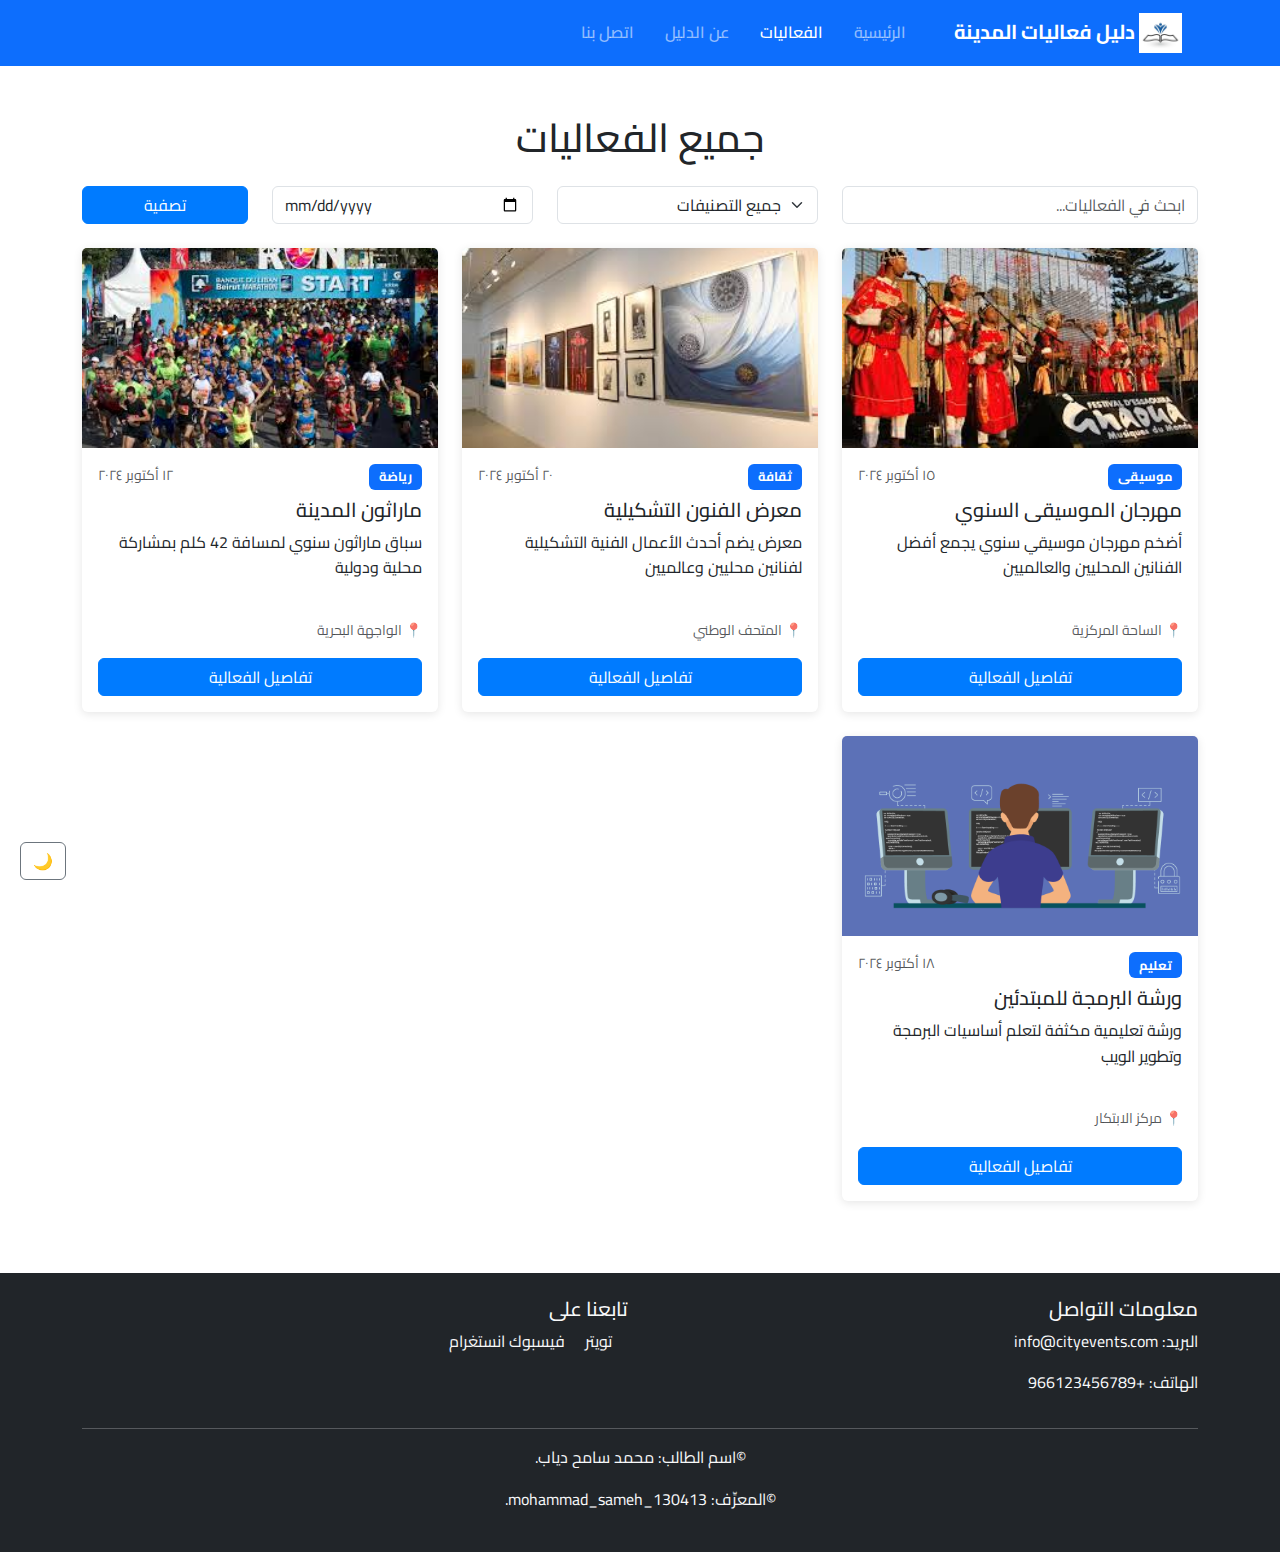
<file: index.html>
<!DOCTYPE html>
<html lang="ar" dir="rtl">
<head>
    <meta charset="UTF-8">
    <meta name="viewport" content="width=device-width, initial-scale=1.0">
    <title>الفعاليات - دليل فعاليات المدينة</title>
    <link href="https://cdn.jsdelivr.net/npm/bootstrap@5.3.0/dist/css/bootstrap.min.css" rel="stylesheet">
    <link href="https://fonts.googleapis.com/css2?family=Cairo:wght@400;600;700&display=swap" rel="stylesheet">
    <link href="assets/css/styles.css" rel="stylesheet">
</head>
<body>
    <!-- نفس الهيدر من index.html -->
    <nav class="navbar navbar-expand-lg navbar-dark bg-primary">
        <div class="container">
            <a class="navbar-brand" href="index.html">
                <img src="assets/img/logo.png" alt="شعار الدليل" height="40" class="d-inline-block align-text-top">
                دليل فعاليات المدينة
            </a>
            <button class="navbar-toggler" type="button" data-bs-toggle="collapse" data-bs-target="#navbarNav">
                <span class="navbar-toggler-icon"></span>
            </button>
            <div class="collapse navbar-collapse" id="navbarNav">
                <ul class="navbar-nav ms-auto">
                    <li class="nav-item"><a class="nav-link" href="index.html">الرئيسية</a></li>
                    <li class="nav-item"><a class="nav-link active" href="events.html">الفعاليات</a></li>
                    <li class="nav-item"><a class="nav-link" href="about.html">عن الدليل</a></li>
                    <li class="nav-item"><a class="nav-link" href="contact.html">اتصل بنا</a></li>
                </ul>
            </div>
        </div>
    </nav>

    <main class="container my-5">
        <h1 class="text-center mb-4">جميع الفعاليات</h1>
        
        <!-- شريط الفلترة -->
        <div class="row mb-4">
            <div class="col-md-4">
                <input type="text" id="searchInput" class="form-control" placeholder="ابحث في الفعاليات...">
            </div>
            <div class="col-md-3">
                <select id="categoryFilter" class="form-select">
                    <option value="">جميع التصنيفات</option>
                    <option value="ثقافة">ثقافة</option>
                    <option value="رياضة">رياضة</option>
                    <option value="موسيقى">موسيقى</option>
                    <option value="تعليم">تعليم</option>
                </select>
            </div>
            <div class="col-md-3">
                <input type="date" id="dateFilter" class="form-control">
            </div>
            <div class="col-md-2">
                <button id="filterBtn" class="btn btn-primary w-100">تصفية</button>
            </div>
        </div>

        <!-- قائمة الفعاليات -->
        <div class="row" id="allEvents">
            <!-- سيتم تعبئتها بالجافاسكريبت -->
        </div>
    </main>

    <!-- نفس الفوتر من index.html -->
    <footer class="bg-dark text-light py-4">
        <div class="container">
            <div class="row">
                <div class="col-md-6">
                    <h5>معلومات التواصل</h5>
                    <p>البريد: info@cityevents.com</p>
                    <p>الهاتف: +966123456789</p>
                </div>
                <div class="col-md-6 text-md-end">
                    <h5>تابعنا على</h5>
                    <div class="social-links">
                        <a href="#" class="text-light me-3">تويتر</a>
                        <a href="#" class="text-light me-3">فيسبوك</a>
                        <a href="#" class="text-light">انستغرام</a>
                    </div>
                </div>
            </div>
            <hr>
            <div class="text-center">
                <p>&copy;اسم الطالب: محمد سامح دياب.</p>
				<p>&copy;المعرِّف: mohammad_sameh_130413.</p>
            </div>
        </div>
    </footer>

    <script src="https://cdn.jsdelivr.net/npm/bootstrap@5.3.0/dist/js/bootstrap.bundle.min.js"></script>
    <script src="assets/js/main.js"></script>
</body>
</html>
</file>
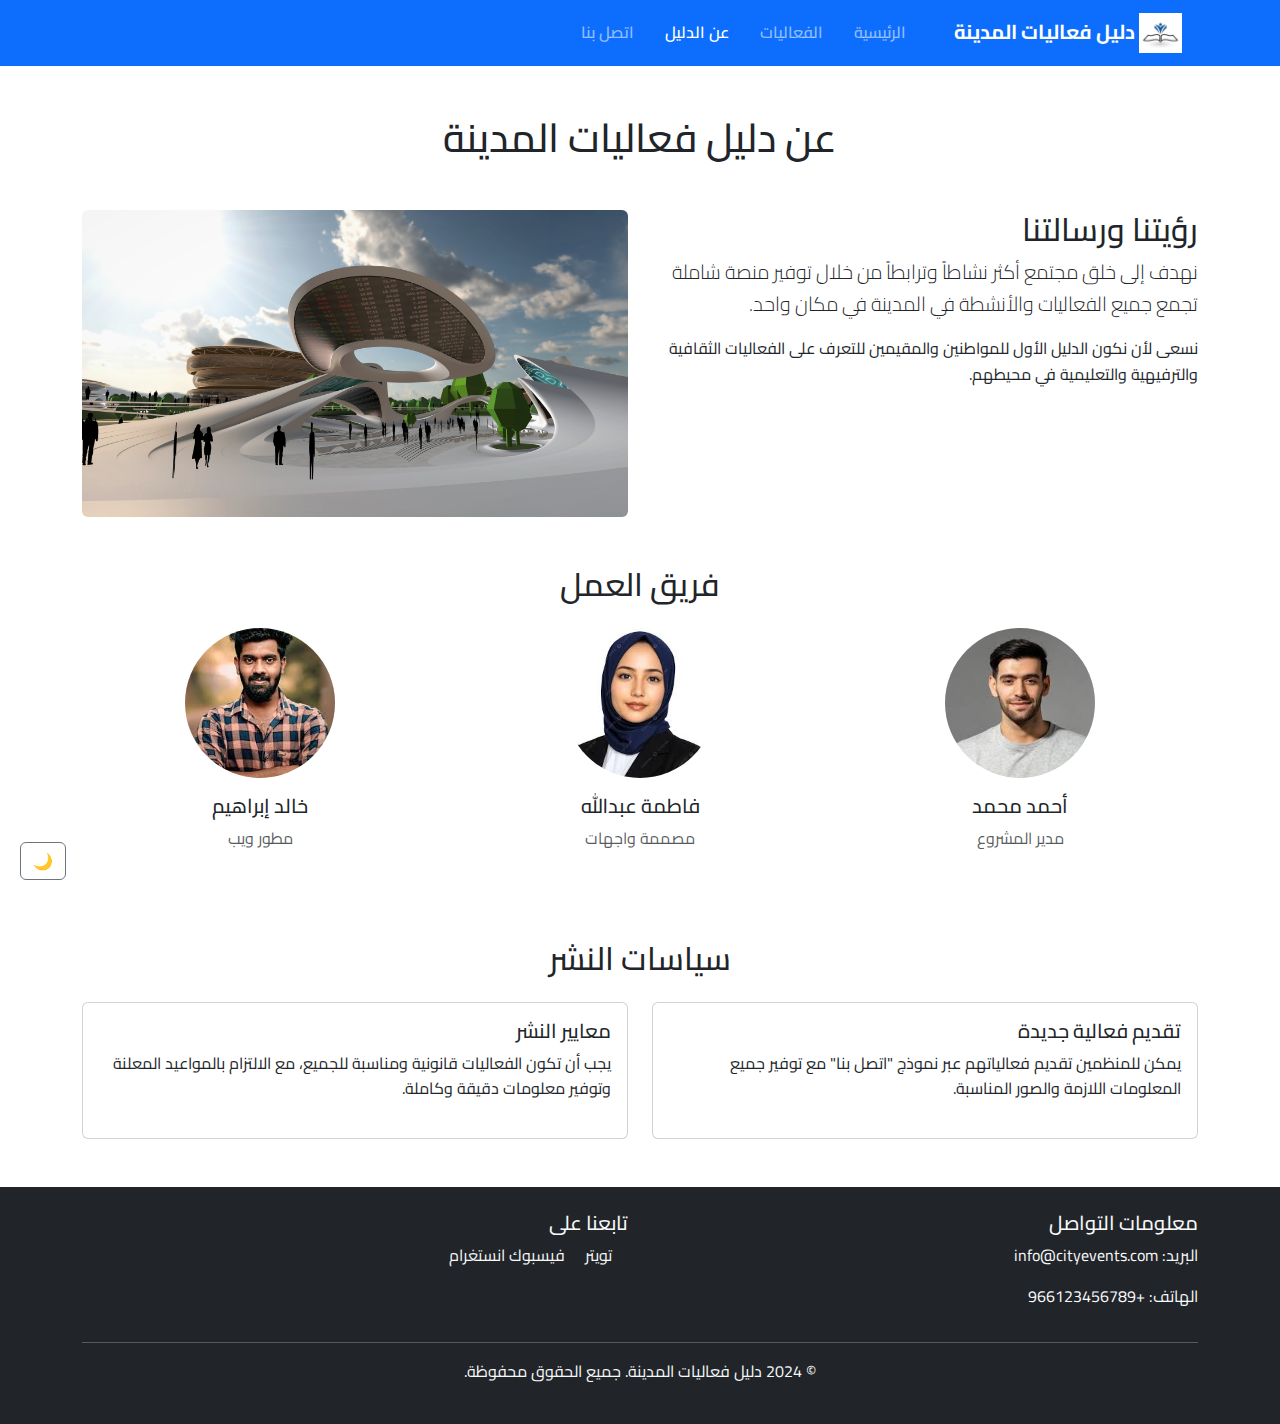
<file: about.html>
<!DOCTYPE html>
<html lang="ar" dir="rtl">
<head>
    <meta charset="UTF-8">
    <meta name="viewport" content="width=device-width, initial-scale=1.0">
    <title>عن الدليل - دليل فعاليات المدينة</title>
    <link href="https://cdn.jsdelivr.net/npm/bootstrap@5.3.0/dist/css/bootstrap.min.css" rel="stylesheet">
    <link href="https://fonts.googleapis.com/css2?family=Cairo:wght@400;600;700&display=swap" rel="stylesheet">
    <link href="assets/css/styles.css" rel="stylesheet">
</head>
<body>
    <!-- نفس الهيدر -->
    <nav class="navbar navbar-expand-lg navbar-dark bg-primary">
        <div class="container">
            <a class="navbar-brand" href="index.html">
                <img src="assets/img/logo.png" alt="شعار الدليل" height="40" class="d-inline-block align-text-top">
                دليل فعاليات المدينة
            </a>
            <button class="navbar-toggler" type="button" data-bs-toggle="collapse" data-bs-target="#navbarNav">
                <span class="navbar-toggler-icon"></span>
            </button>
            <div class="collapse navbar-collapse" id="navbarNav">
                <ul class="navbar-nav ms-auto">
                    <li class="nav-item"><a class="nav-link" href="index.html">الرئيسية</a></li>
                    <li class="nav-item"><a class="nav-link" href="events.html">الفعاليات</a></li>
                    <li class="nav-item"><a class="nav-link active" href="about.html">عن الدليل</a></li>
                    <li class="nav-item"><a class="nav-link" href="contact.html">اتصل بنا</a></li>
                </ul>
            </div>
        </div>
    </nav>

    <main class="container my-5">
        <h1 class="text-center mb-5">عن دليل فعاليات المدينة</h1>
        
        <!-- نبذة عن الدليل -->
        <section class="mb-5">
            <div class="row">
                <div class="col-lg-6">
                    <h2>رؤيتنا ورسالتنا</h2>
                    <p class="lead">
                        نهدف إلى خلق مجتمع أكثر نشاطاً وترابطاً من خلال توفير منصة شاملة 
                        تجمع جميع الفعاليات والأنشطة في المدينة في مكان واحد.
                    </p>
                    <p>
                        نسعى لأن نكون الدليل الأول للمواطنين والمقيمين للتعرف على الفعاليات 
                        الثقافية والترفيهية والتعليمية في محيطهم.
                    </p>
                </div>
                <div class="col-lg-6">
                    <img src="assets/img/about.jpg" class="img-fluid rounded" alt="عن الدليل">
                </div>
            </div>
        </section>

        <!-- فريق العمل -->
        <section class="mb-5">
            <h2 class="text-center mb-4">فريق العمل</h2>
            <div class="row text-center">
                <div class="col-md-4 mb-4">
                    <img src="assets/img/team/member1.jpg" class="rounded-circle team-img mb-3" alt="عضو الفريق">
                    <h5>أحمد محمد</h5>
                    <p class="text-muted">مدير المشروع</p>
                </div>
                <div class="col-md-4 mb-4">
                    <img src="assets/img/team/member2.jpg" class="rounded-circle team-img mb-3" alt="عضو الفريق">
                    <h5>فاطمة عبدالله</h5>
                    <p class="text-muted">مصممة واجهات</p>
                </div>
                <div class="col-md-4 mb-4">
                    <img src="assets/img/team/member3.jpg" class="rounded-circle team-img mb-3" alt="عضو الفريق">
                    <h5>خالد إبراهيم</h5>
                    <p class="text-muted">مطور ويب</p>
                </div>
            </div>
        </section>

        <!-- سياسات النشر -->
        <section class="mb-5">
            <h2 class="text-center mb-4">سياسات النشر</h2>
            <div class="row">
                <div class="col-md-6">
                    <div class="card h-100">
                        <div class="card-body">
                            <h5 class="card-title">تقديم فعالية جديدة</h5>
                            <p class="card-text">
                                يمكن للمنظمين تقديم فعالياتهم عبر نموذج "اتصل بنا" مع توفير 
                                جميع المعلومات اللازمة والصور المناسبة.
                            </p>
                        </div>
                    </div>
                </div>
                <div class="col-md-6">
                    <div class="card h-100">
                        <div class="card-body">
                            <h5 class="card-title">معايير النشر</h5>
                            <p class="card-text">
                                يجب أن تكون الفعاليات قانونية ومناسبة للجميع، مع الالتزام 
                                بالمواعيد المعلنة وتوفير معلومات دقيقة وكاملة.
                            </p>
                        </div>
                    </div>
                </div>
            </div>
        </section>
    </main>

    <!-- نفس الفوتر -->
    <footer class="bg-dark text-light py-4">
        <div class="container">
            <div class="row">
                <div class="col-md-6">
                    <h5>معلومات التواصل</h5>
                    <p>البريد: info@cityevents.com</p>
                    <p>الهاتف: +966123456789</p>
                </div>
                <div class="col-md-6 text-md-end">
                    <h5>تابعنا على</h5>
                    <div class="social-links">
                        <a href="#" class="text-light me-3">تويتر</a>
                        <a href="#" class="text-light me-3">فيسبوك</a>
                        <a href="#" class="text-light">انستغرام</a>
                    </div>
                </div>
            </div>
            <hr>
            <div class="text-center">
                <p>&copy; 2024 دليل فعاليات المدينة. جميع الحقوق محفوظة.</p>
            </div>
        </div>
    </footer>

    <script src="https://cdn.jsdelivr.net/npm/bootstrap@5.3.0/dist/js/bootstrap.bundle.min.js"></script>
    <script src="assets/js/main.js"></script>
</body>
</html>
</file>
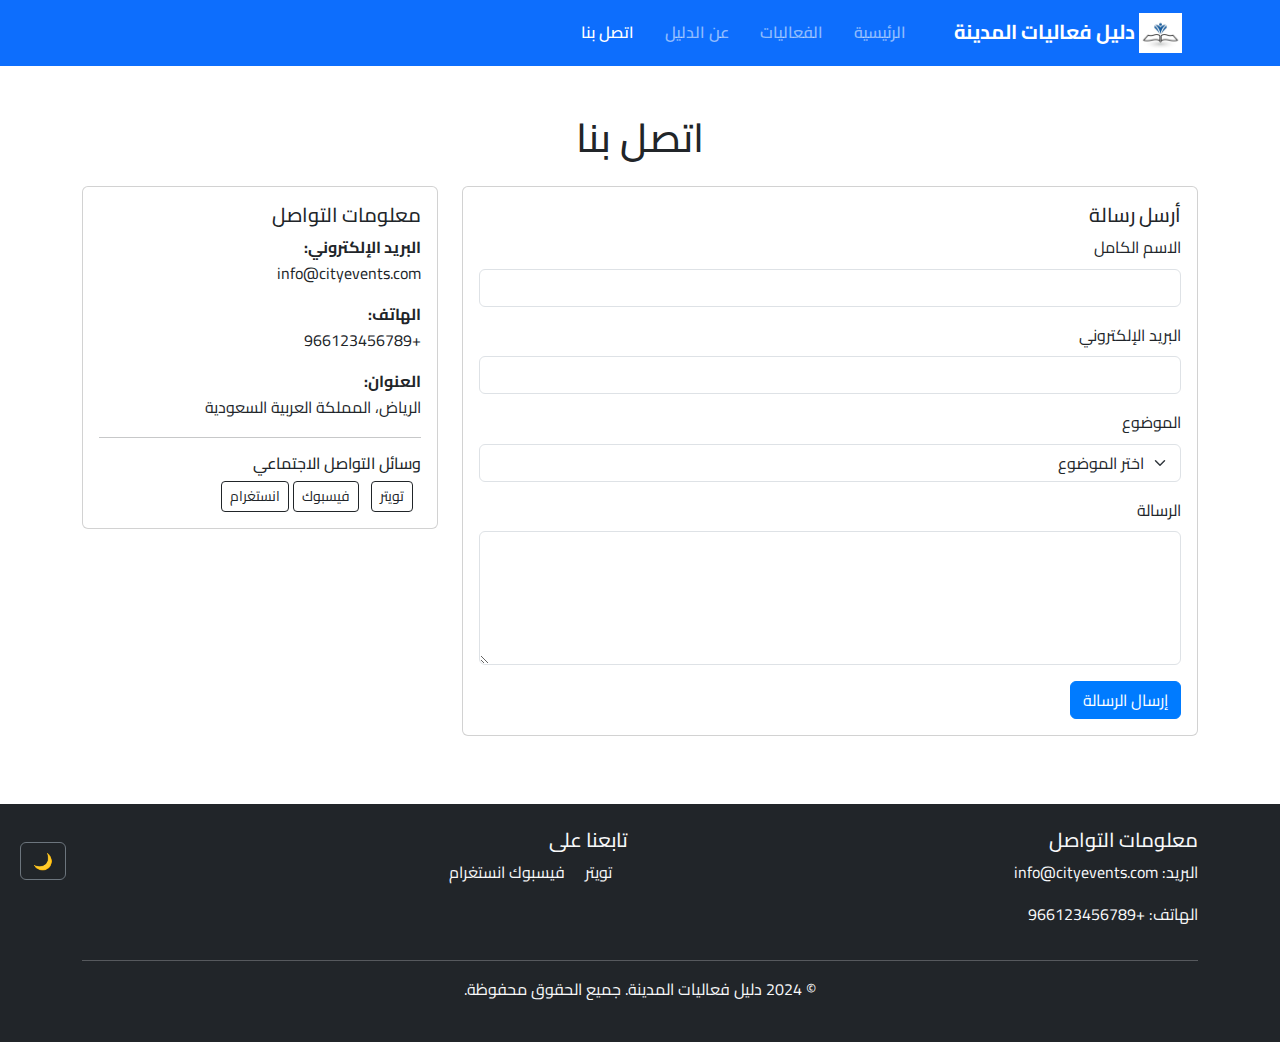
<file: contact.html>
<!DOCTYPE html>
<html lang="ar" dir="rtl">
<head>
    <meta charset="UTF-8">
    <meta name="viewport" content="width=device-width, initial-scale=1.0">
    <title>اتصل بنا - دليل فعاليات المدينة</title>
    <link href="https://cdn.jsdelivr.net/npm/bootstrap@5.3.0/dist/css/bootstrap.min.css" rel="stylesheet">
    <link href="https://fonts.googleapis.com/css2?family=Cairo:wght@400;600;700&display=swap" rel="stylesheet">
    <link href="assets/css/styles.css" rel="stylesheet">
</head>
<body>
    <!-- نفس الهيدر -->
    <nav class="navbar navbar-expand-lg navbar-dark bg-primary">
        <div class="container">
            <a class="navbar-brand" href="index.html">
                <img src="assets/img/logo.png" alt="شعار الدليل" height="40" class="d-inline-block align-text-top">
                دليل فعاليات المدينة
            </a>
            <button class="navbar-toggler" type="button" data-bs-toggle="collapse" data-bs-target="#navbarNav">
                <span class="navbar-toggler-icon"></span>
            </button>
            <div class="collapse navbar-collapse" id="navbarNav">
                <ul class="navbar-nav ms-auto">
                    <li class="nav-item"><a class="nav-link" href="index.html">الرئيسية</a></li>
                    <li class="nav-item"><a class="nav-link" href="events.html">الفعاليات</a></li>
                    <li class="nav-item"><a class="nav-link" href="about.html">عن الدليل</a></li>
                    <li class="nav-item"><a class="nav-link active" href="contact.html">اتصل بنا</a></li>
                </ul>
            </div>
        </div>
    </nav>

    <main class="container my-5">
        <h1 class="text-center mb-4">اتصل بنا</h1>
        
        <div class="row">
            <div class="col-lg-8">
                <!-- نموذج الاتصال -->
                <div class="card">
                    <div class="card-body">
                        <h5 class="card-title">أرسل رسالة</h5>
                        <form id="contactForm">
                            <div class="mb-3">
                                <label for="name" class="form-label">الاسم الكامل</label>
                                <input type="text" class="form-control" id="name" required>
                                <div class="invalid-feedback">يرجى إدخال الاسم</div>
                            </div>
                            <div class="mb-3">
                                <label for="email" class="form-label">البريد الإلكتروني</label>
                                <input type="email" class="form-control" id="email" required>
                                <div class="invalid-feedback">يرجى إدخال بريد إلكتروني صحيح</div>
                            </div>
                            <div class="mb-3">
                                <label for="subject" class="form-label">الموضوع</label>
                                <select class="form-select" id="subject" required>
                                    <option value="">اختر الموضوع</option>
                                    <option value="مقترح فعالية">مقترح فعالية</option>
                                    <option value="استفسار">استفسار</option>
                                    <option value="شكوى">شكوى</option>
                                    <option value="اقتراح">اقتراح</option>
                                </select>
                            </div>
                            <div class="mb-3">
                                <label for="message" class="form-label">الرسالة</label>
                                <textarea class="form-control" id="message" rows="5" required></textarea>
                                <div class="invalid-feedback">يرجى كتابة الرسالة</div>
                            </div>
                            <button type="submit" class="btn btn-primary">إرسال الرسالة</button>
                        </form>
                    </div>
                </div>
            </div>
            
            <div class="col-lg-4">
                <!-- معلومات التواصل -->
                <div class="card">
                    <div class="card-body">
                        <h5 class="card-title">معلومات التواصل</h5>
                        <div class="contact-info">
                            <p><strong>البريد الإلكتروني:</strong><br>info@cityevents.com</p>
                            <p><strong>الهاتف:</strong><br>+966123456789</p>
                            <p><strong>العنوان:</strong><br>الرياض، المملكة العربية السعودية</p>
                        </div>
                        <hr>
                        <h6>وسائل التواصل الاجتماعي</h6>
                        <div class="social-links">
                            <a href="#" class="btn btn-outline-dark btn-sm me-2">تويتر</a>
                            <a href="#" class="btn btn-outline-dark btn-sm me-2">فيسبوك</a>
                            <a href="#" class="btn btn-outline-dark btn-sm">انستغرام</a>
                        </div>
                    </div>
                </div>
            </div>
        </div>
    </main>

    <!-- نفس الفوتر -->
    <footer class="bg-dark text-light py-4">
        <div class="container">
            <div class="row">
                <div class="col-md-6">
                    <h5>معلومات التواصل</h5>
                    <p>البريد: info@cityevents.com</p>
                    <p>الهاتف: +966123456789</p>
                </div>
                <div class="col-md-6 text-md-end">
                    <h5>تابعنا على</h5>
                    <div class="social-links">
                        <a href="#" class="text-light me-3">تويتر</a>
                        <a href="#" class="text-light me-3">فيسبوك</a>
                        <a href="#" class="text-light">انستغرام</a>
                    </div>
                </div>
            </div>
            <hr>
            <div class="text-center">
                <p>&copy; 2024 دليل فعاليات المدينة. جميع الحقوق محفوظة.</p>
            </div>
        </div>
    </footer>

    <script src="https://cdn.jsdelivr.net/npm/bootstrap@5.3.0/dist/js/bootstrap.bundle.min.js"></script>
    <script src="assets/js/main.js"></script>
</body>
</html>
</file>
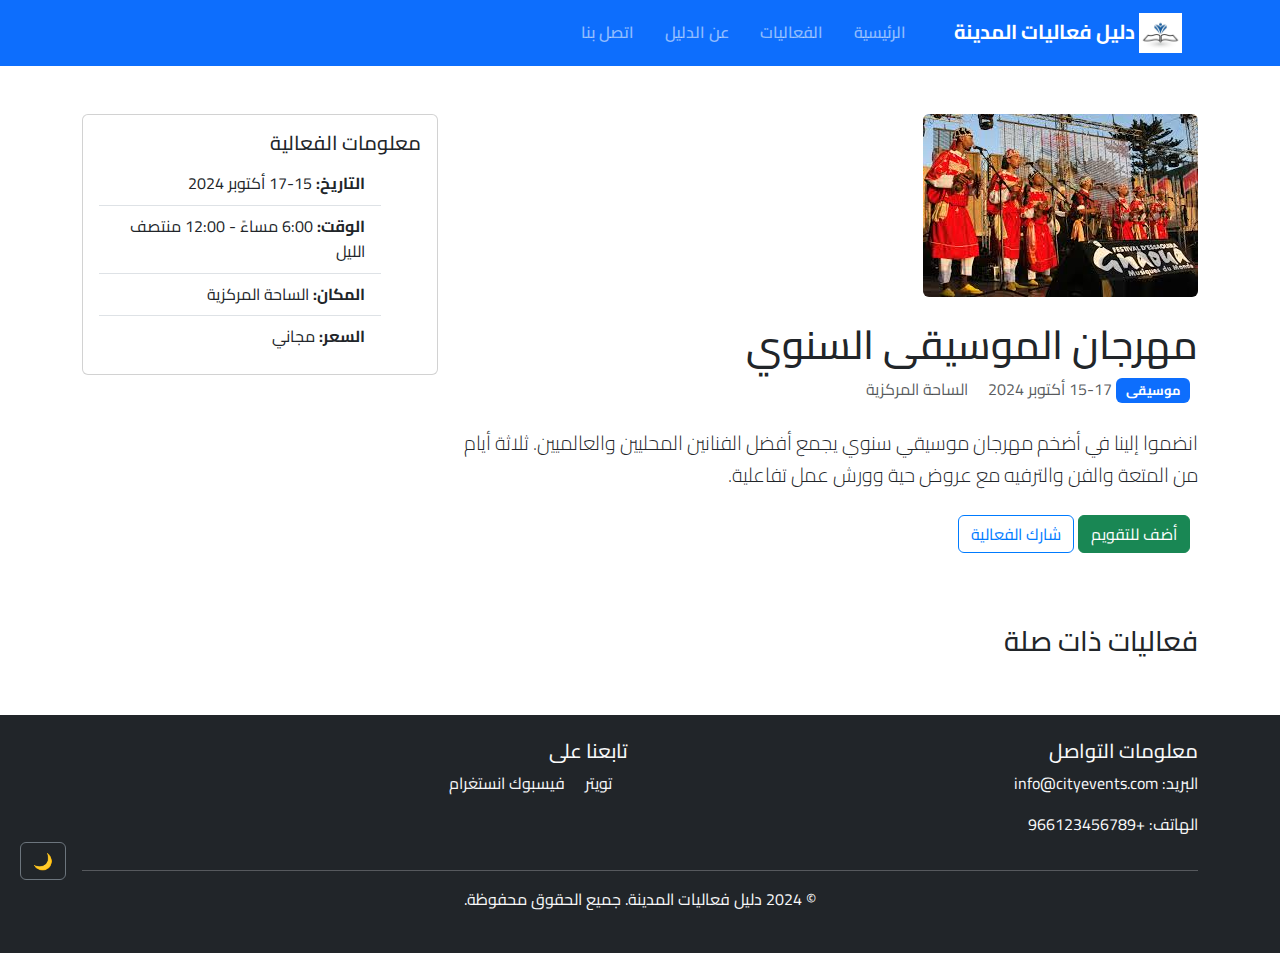
<file: event.html>
<!DOCTYPE html>
<html lang="ar" dir="rtl">
<head>
    <meta charset="UTF-8">
    <meta name="viewport" content="width=device-width, initial-scale=1.0">
    <title>تفاصيل الفعالية - دليل فعاليات المدينة</title>
    <link href="https://cdn.jsdelivr.net/npm/bootstrap@5.3.0/dist/css/bootstrap.min.css" rel="stylesheet">
    <link href="https://fonts.googleapis.com/css2?family=Cairo:wght@400;600;700&display=swap" rel="stylesheet">
    <link href="assets/css/styles.css" rel="stylesheet">
</head>
<body>
    <!-- نفس الهيدر -->
    <nav class="navbar navbar-expand-lg navbar-dark bg-primary">
        <div class="container">
            <a class="navbar-brand" href="index.html">
                <img src="assets/img/logo.png" alt="شعار الدليل" height="40" class="d-inline-block align-text-top">
                دليل فعاليات المدينة
            </a>
            <button class="navbar-toggler" type="button" data-bs-toggle="collapse" data-bs-target="#navbarNav">
                <span class="navbar-toggler-icon"></span>
            </button>
            <div class="collapse navbar-collapse" id="navbarNav">
                <ul class="navbar-nav ms-auto">
                    <li class="nav-item"><a class="nav-link" href="index.html">الرئيسية</a></li>
                    <li class="nav-item"><a class="nav-link" href="events.html">الفعاليات</a></li>
                    <li class="nav-item"><a class="nav-link" href="about.html">عن الدليل</a></li>
                    <li class="nav-item"><a class="nav-link" href="contact.html">اتصل بنا</a></li>
                </ul>
            </div>
        </div>
    </nav>

    <main class="container my-5">
        <div class="row">
            <div class="col-lg-8">
                <img src="assets/img/events/event1.jpg" class="img-fluid rounded mb-4" alt="تفاصيل الفعالية">
                <h1 id="eventTitle">مهرجان الموسيقى السنوي</h1>
                <div class="event-meta mb-4">
                    <span class="badge bg-primary me-2" id="eventCategory">موسيقى</span>
                    <span class="text-muted" id="eventDate">15-17 أكتوبر 2024</span>
                    <span class="text-muted me-3" id="eventLocation">الساحة المركزية</span>
                </div>
                <p id="eventDescription" class="lead">
                    انضموا إلينا في أضخم مهرجان موسيقي سنوي يجمع أفضل الفنانين المحليين والعالميين. 
                    ثلاثة أيام من المتعة والفن والترفيه مع عروض حية وورش عمل تفاعلية.
                </p>
                
                <div class="action-buttons my-4">
                    <button class="btn btn-success me-2" onclick="addToCalendar()">أضف للتقويم</button>
                    <button class="btn btn-outline-primary" onclick="shareEvent()">شارك الفعالية</button>
                </div>
            </div>
            
            <div class="col-lg-4">
                <div class="card">
                    <div class="card-body">
                        <h5 class="card-title">معلومات الفعالية</h5>
                        <ul class="list-group list-group-flush">
                            <li class="list-group-item"><strong>التاريخ:</strong> <span id="infoDate">15-17 أكتوبر 2024</span></li>
                            <li class="list-group-item"><strong>الوقت:</strong> <span id="infoTime">6:00 مساءً - 12:00 منتصف الليل</span></li>
                            <li class="list-group-item"><strong>المكان:</strong> <span id="infoLocation">الساحة المركزية</span></li>
                            <li class="list-group-item"><strong>السعر:</strong> <span id="infoPrice">مجاني</span></li>
                        </ul>
                    </div>
                </div>
            </div>
        </div>

        <!-- فعاليات ذات صلة -->
        <section class="mt-5">
            <h3>فعاليات ذات صلة</h3>
            <div class="row" id="relatedEvents">
                <!-- سيتم تعبئتها بالجافاسكريبت -->
            </div>
        </section>
    </main>

    <!-- نفس الفوتر -->
    <footer class="bg-dark text-light py-4">
        <div class="container">
            <div class="row">
                <div class="col-md-6">
                    <h5>معلومات التواصل</h5>
                    <p>البريد: info@cityevents.com</p>
                    <p>الهاتف: +966123456789</p>
                </div>
                <div class="col-md-6 text-md-end">
                    <h5>تابعنا على</h5>
                    <div class="social-links">
                        <a href="#" class="text-light me-3">تويتر</a>
                        <a href="#" class="text-light me-3">فيسبوك</a>
                        <a href="#" class="text-light">انستغرام</a>
                    </div>
                </div>
            </div>
            <hr>
            <div class="text-center">
                <p>&copy; 2024 دليل فعاليات المدينة. جميع الحقوق محفوظة.</p>
            </div>
        </div>
    </footer>

    <script src="https://cdn.jsdelivr.net/npm/bootstrap@5.3.0/dist/js/bootstrap.bundle.min.js"></script>
    <script src="assets/js/main.js"></script>
</body>
</html>
</file>
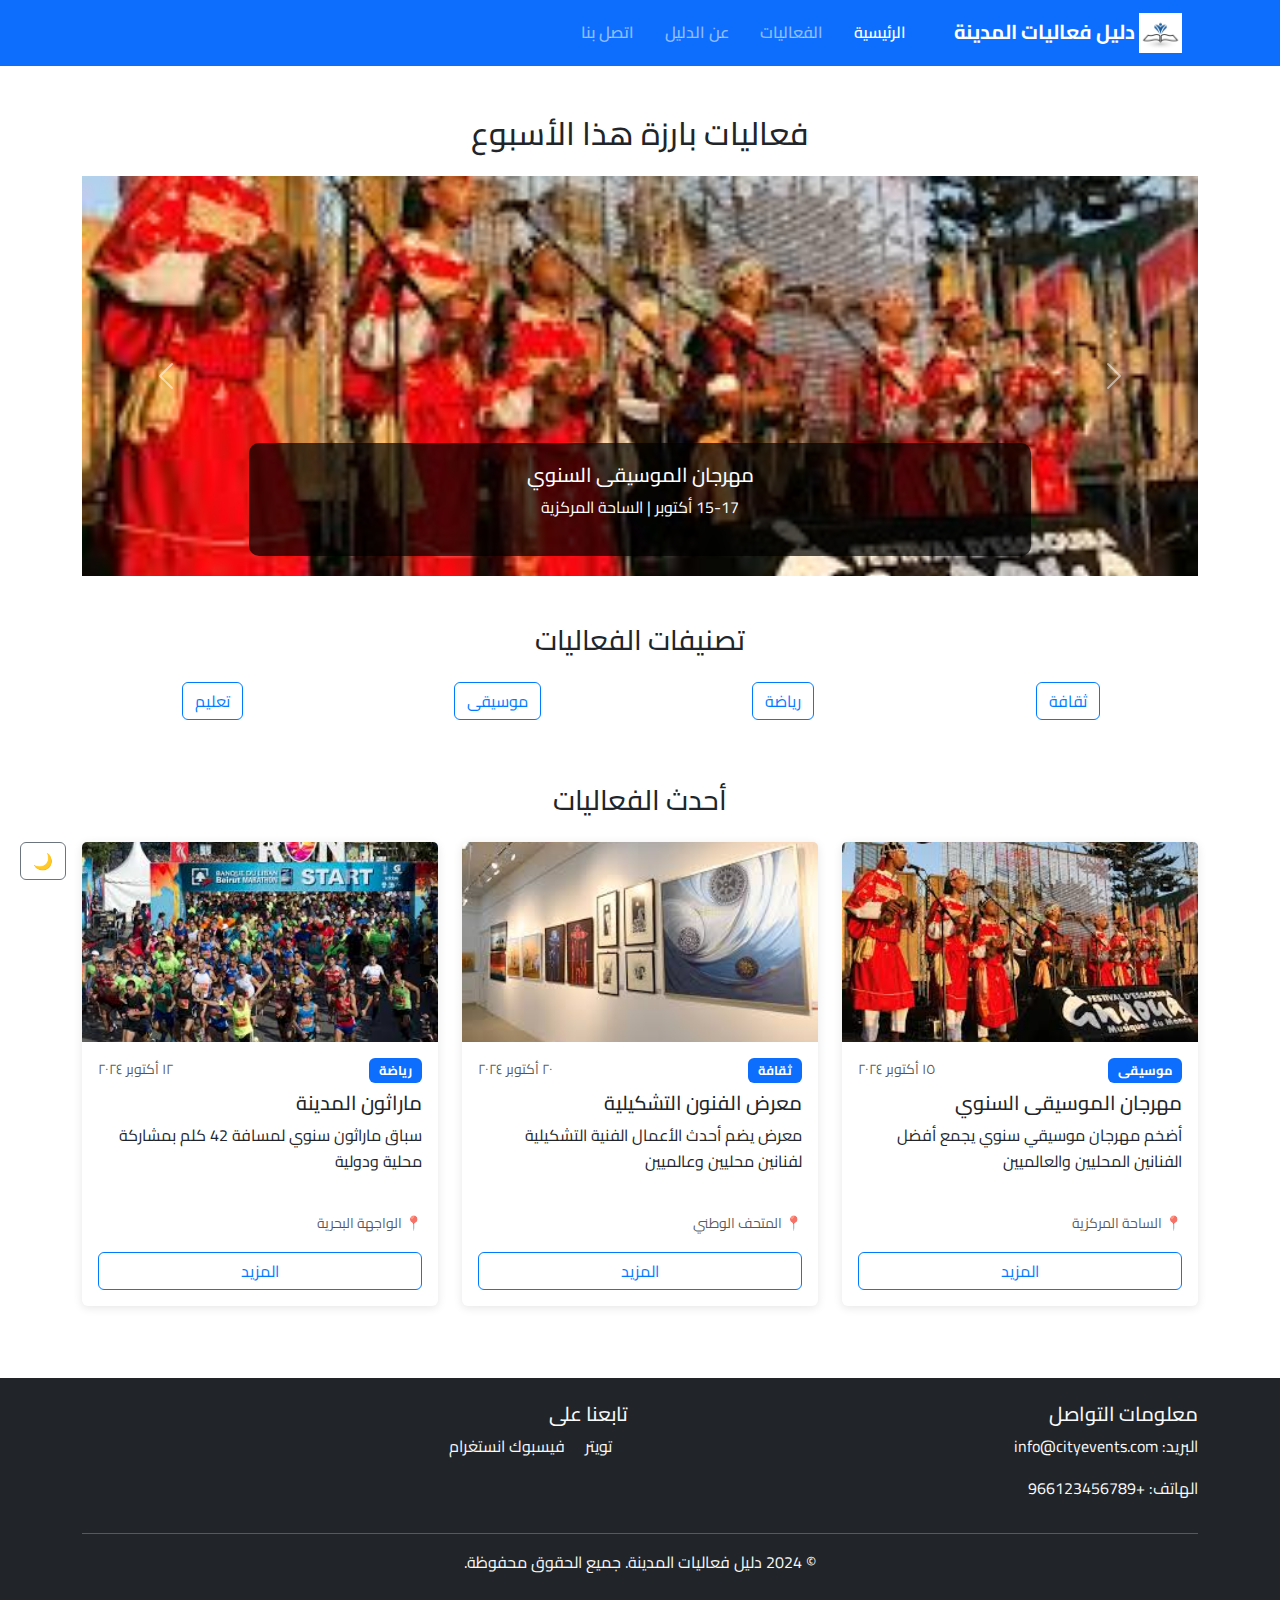
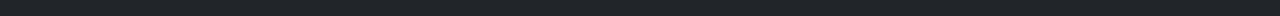
<file: events.html>
<!DOCTYPE html>
<html lang="ar" dir="rtl">
<head>
    <meta charset="UTF-8">
    <meta name="viewport" content="width=device-width, initial-scale=1.0">
    <title>دليل فعاليات المدينة</title>
    <link href="https://cdn.jsdelivr.net/npm/bootstrap@5.3.0/dist/css/bootstrap.min.css" rel="stylesheet">
    <link href="https://fonts.googleapis.com/css2?family=Cairo:wght@400;600;700&display=swap" rel="stylesheet">
    <link href="assets/css/styles.css" rel="stylesheet">
</head>
<body>
    <!-- Header -->
    <nav class="navbar navbar-expand-lg navbar-dark bg-primary">
        <div class="container">
            <a class="navbar-brand" href="index.html">
                <img src="assets/img/logo.png" alt="شعار الدليل" height="40" class="d-inline-block align-text-top">
                دليل فعاليات المدينة
            </a>
            <button class="navbar-toggler" type="button" data-bs-toggle="collapse" data-bs-target="#navbarNav">
                <span class="navbar-toggler-icon"></span>
            </button>
            <div class="collapse navbar-collapse" id="navbarNav">
                <ul class="navbar-nav ms-auto">
                    <li class="nav-item"><a class="nav-link active" href="index.html">الرئيسية</a></li>
                    <li class="nav-item"><a class="nav-link" href="events.html">الفعاليات</a></li>
                    <li class="nav-item"><a class="nav-link" href="about.html">عن الدليل</a></li>
                    <li class="nav-item"><a class="nav-link" href="contact.html">اتصل بنا</a></li>
                </ul>
            </div>
        </div>
    </nav>

    <!-- Main Content -->
    <main class="container my-5">
        <!-- سلايدر الفعاليات البارزة -->
        <section class="mb-5">
            <h2 class="text-center mb-4">فعاليات بارزة هذا الأسبوع</h2>
            <div id="featuredSlider" class="carousel slide" data-bs-ride="carousel">
                <div class="carousel-inner">
                    <div class="carousel-item active">
                        <img src="assets/img/events/event1.jpg" class="d-block w-100 slider-img" alt="مهرجان الموسيقى">
                        <div class="carousel-caption">
                            <h5>مهرجان الموسيقى السنوي</h5>
                            <p>15-17 أكتوبر | الساحة المركزية</p>
                        </div>
                    </div>
                    <div class="carousel-item">
                        <img src="assets/img/events/event2.jpg" class="d-block w-100 slider-img" alt="معرض الفنون">
                        <div class="carousel-caption">
                            <h5>معرض الفنون التشكيلية</h5>
                            <p>20-25 أكتوبر | المتحف الوطني</p>
                        </div>
                    </div>
                </div>
                <button class="carousel-control-prev" type="button" data-bs-target="#featuredSlider" data-bs-slide="prev">
                    <span class="carousel-control-prev-icon"></span>
                </button>
                <button class="carousel-control-next" type="button" data-bs-target="#featuredSlider" data-bs-slide="next">
                    <span class="carousel-control-next-icon"></span>
                </button>
            </div>
        </section>

        <!-- تصنيفات سريعة -->
        <section class="mb-5">
            <h3 class="text-center mb-4">تصنيفات الفعاليات</h3>
            <div class="row text-center">
                <div class="col-md-3 col-6 mb-3">
                    <button class="btn btn-outline-primary category-btn" data-category="ثقافة">ثقافة</button>
                </div>
                <div class="col-md-3 col-6 mb-3">
                    <button class="btn btn-outline-primary category-btn" data-category="رياضة">رياضة</button>
                </div>
                <div class="col-md-3 col-6 mb-3">
                    <button class="btn btn-outline-primary category-btn" data-category="موسيقى">موسيقى</button>
                </div>
                <div class="col-md-3 col-6 mb-3">
                    <button class="btn btn-outline-primary category-btn" data-category="تعليم">تعليم</button>
                </div>
            </div>
        </section>

        <!-- أحدث الفعاليات -->
        <section>
            <h3 class="text-center mb-4">أحدث الفعاليات</h3>
            <div class="row" id="eventsGrid">
                <!-- سيتم تعبئتها بالجافاسكريبت -->
            </div>
        </section>
    </main>

    <!-- Footer -->
    <footer class="bg-dark text-light py-4">
        <div class="container">
            <div class="row">
                <div class="col-md-6">
                    <h5>معلومات التواصل</h5>
                    <p>البريد: info@cityevents.com</p>
                    <p>الهاتف: +966123456789</p>
                </div>
                <div class="col-md-6 text-md-end">
                    <h5>تابعنا على</h5>
                    <div class="social-links">
                        <a href="#" class="text-light me-3">تويتر</a>
                        <a href="#" class="text-light me-3">فيسبوك</a>
                        <a href="#" class="text-light">انستغرام</a>
                    </div>
                </div>
            </div>
            <hr>
            <div class="text-center">
                <p>&copy; 2024 دليل فعاليات المدينة. جميع الحقوق محفوظة.</p>
            </div>
        </div>
    </footer>

    <script src="https://cdn.jsdelivr.net/npm/bootstrap@5.3.0/dist/js/bootstrap.bundle.min.js"></script>
    <script src="assets/js/main.js"></script>
</body>
</html>
</file>
<file: assets/css/styles.css>
/* تخصيص الخطوط والألوان */
:root {
    --primary-color: #007bff;
    --secondary-color: #6c757d;
    --success-color: #28a745;
    --dark-color: #343a40;
}

body {
    font-family: 'Cairo', sans-serif;
    line-height: 1.6;
}

/* تخصيص السلايدر */
.slider-img {
    height: 400px;
    object-fit: cover;
}

.carousel-caption {
    background: rgba(0, 0, 0, 0.7);
    border-radius: 10px;
    padding: 20px;
}

/* تخصيص البطاقات */
.card {
    transition: transform 0.3s ease;
    margin-bottom: 20px;
}

.card:hover {
    transform: translateY(-5px);
}

.event-card {
    border: none;
    box-shadow: 0 2px 10px rgba(0, 0, 0, 0.1);
}

/* تخصيص الأزرار */
.btn-primary {
    background-color: var(--primary-color);
    border-color: var(--primary-color);
}

.btn-outline-primary {
    color: var(--primary-color);
    border-color: var(--primary-color);
}

.btn-outline-primary:hover {
    background-color: var(--primary-color);
    border-color: var(--primary-color);
}

/* تخصيص الفوتر */
footer {
    margin-top: auto;
}

.social-links a {
    text-decoration: none;
    transition: color 0.3s ease;
}

.social-links a:hover {
    color: var(--primary-color) !important;
}

/* تخصيص الصور */
.team-img {
    width: 150px;
    height: 150px;
    object-fit: cover;
}

/* تصميم متجاوب إضافي */
@media (max-width: 768px) {
    .slider-img {
        height: 250px;
    }
    
    .carousel-caption h5 {
        font-size: 1rem;
    }
    
    .carousel-caption p {
        font-size: 0.8rem;
    }
}

/* تأثيرات للفلترة */
.category-btn.active {
    background-color: var(--primary-color);
    color: white;
}

/* تخصيص النافبار */
.navbar-brand {
    font-weight: 700;
}

.navbar-nav .nav-link {
    font-weight: 600;
    margin-left: 15px;
}

/* تخصيص الفورم */
.form-control:focus,
.form-select:focus {
    border-color: var(--primary-color);
    box-shadow: 0 0 0 0.2rem rgba(0, 123, 255, 0.25);
}

/* تأثيرات للبطاقات في الشبكة */
.events-grid {
    display: grid;
    grid-template-columns: repeat(auto-fit, minmax(300px, 1fr));
    gap: 20px;
}

/* تخصيص البادجات */
.badge {
    font-size: 0.8rem;
    padding: 0.5em 0.8em;
}

/* تحسينات للوضع المظلم (بونص) */
.dark-mode {
    background-color: #1a1a1a;
    color: #ffffff;
}

.dark-mode .card {
    background-color: #2d2d2d;
    color: #ffffff;
}

.dark-mode .form-control,
.dark-mode .form-select {
    background-color: #2d2d2d;
    color: #ffffff;
    border-color: #555;
}
</file>
